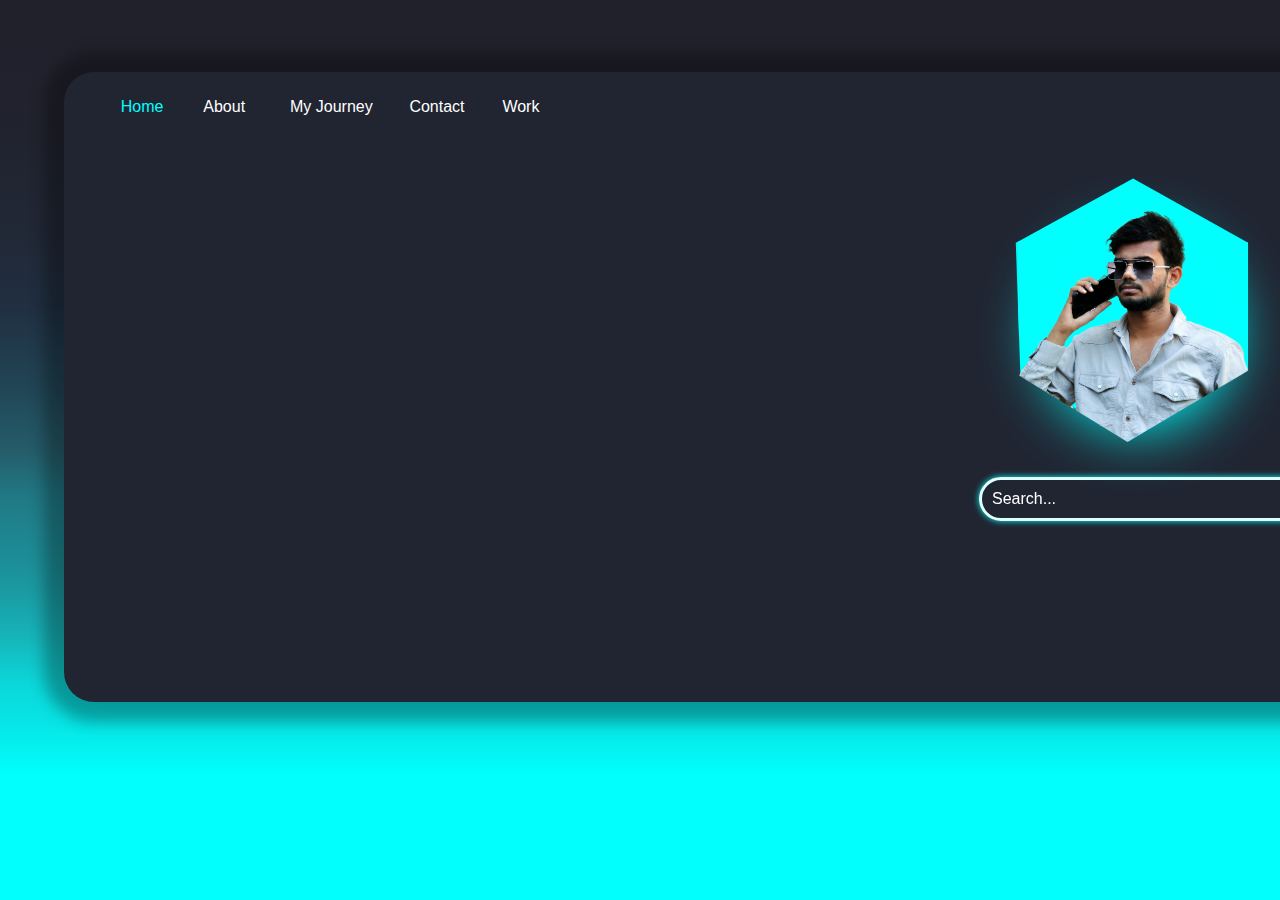
<file: index.html>
<!DOCTYPE html>
<html lang="en">
<head>
    <link rel="stylesheet" href="recv.css">
    <link rel="stylesheet" href="https://cdnjs.cloudflare.com/ajax/libs/font-awesome/6.6.0/css/all.min.css"/>
    <meta charset="UTF-8">
    <meta name="viewport" content="width=device-width, initial-scale=1.0">
    <title>Om's Portfolio</title>
    <style>
      


  </style>
</head>
<body>
 
<div class="pg">


    <nav>
        <ul class="navbar">
            <li><a href="index.html">Home</a></li>
            <li><a href="about.html">About</a></li>
            <li><a href="blog.html">My Journey</a></li>
            <li><a href="contact.html">Contact</a></li>
            <li><a href="work.html"> Work</a></li>
        </ul>
    </nav>






    <div class="search-container">
        <input type="text" id="search-bar" placeholder="Search...">
            <div id="suggestions" class="suggestions">
             <a id="s1" href="about.html">About Me</a>
             <a id="s2" href="blog.html">My Journey</a>
             <a id="s3" href="contact.html">Contact</a>
             <a id="s4" href="work.html">Work</a>
            </div>
    </div>

            <div class="intro">
                <h3>Hello, It's Me</h3>
                <h1>Om Dhamangaonkar</h1>
                <h3>And I'm a <a href="blog.html">Full-Stack Developer</a></h3>
                <p class="typing-text"> Keen intrest in designing and developing Websites.  <br>
                    Right now pursuing Computer Engineering,  Also an Intern...........
                </p>
            </div>


    <div class="hexagon"></div>

            <div class="bgeffect"></div>

            <div class="photo">
                <img src="mypic.png" alt="Photo">
            </div>

            <div class="social-icons">
                <a href="https://www.facebook.com/om.dhamangoakar"  title="facebook"> 
                    <i class="fa-brands fa-facebook" style="color: #00fffd;"></i>
                  </a>
                  <a href="https://x.com/ODhamangaonkar" title="twitter"> 
                    <i class="fa-brands fa-square-x-twitter"></i>
                  </a>
                  <a href="https://www.instagram.com/the_omkesh_/" title="instagram">  
                    <i class="fa-brands fa-instagram"></i>
                  </a>
                  <a href="https://www.linkedin.com/in/om-dhamangaonkar-25649a217/" title="linkedin">
                    <i class="fa-brands fa-linkedin"></i>
                  </a>
            </div>

            <div>
              <button class="download">  <a href="Resume(om dhamangaonkar).pdf" download class="down-btn">Download CV</a></button>
            </div>

</div>


<!--FOR MOBILE VIEW ONLY (THIS WILL NOT BE PRESENTED ON DESKTOP SCREEN)-->


<script>
  document.addEventListener("DOMContentLoaded", function() {
      setTimeout(function() {
          document.getElementById("typing-text").classList.add("typing");
      }, 1000); // 1-second delay
  });
</script>

<script src="script.js"></script>
</body>
</html>
</file>
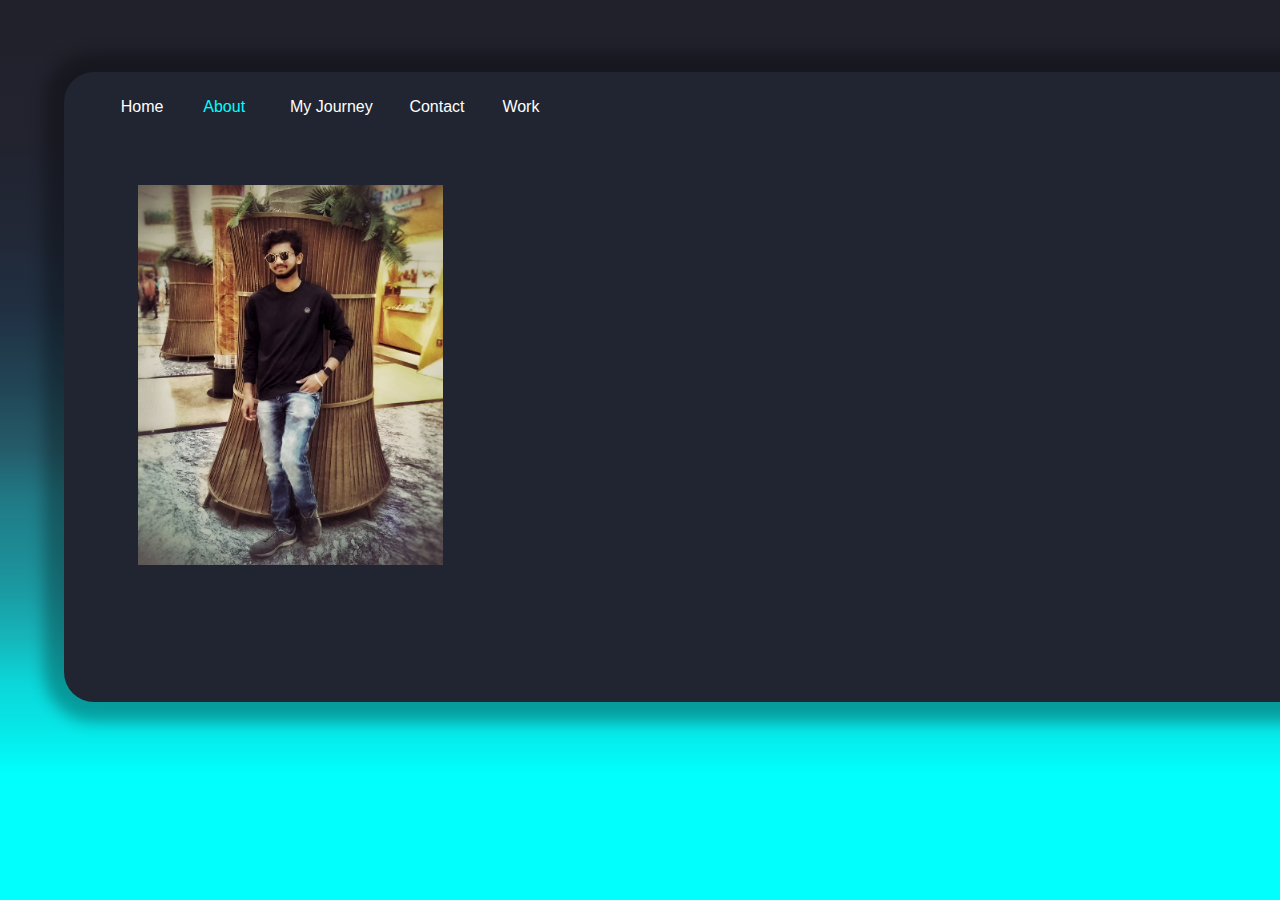
<file: about.html>
<!DOCTYPE html>
<html lang="en">
<head>
    <link rel="stylesheet" href="https://cdnjs.cloudflare.com/ajax/libs/font-awesome/6.6.0/css/all.min.css"/>
    <link rel="stylesheet" href="recv.css">
    <meta charset="UTF-8">
    <meta name="viewport" content="width=device-width, initial-scale=1.0">
    <title>About Us</title>
</head>
<body>
    <div class="pg">


        <nav>
            <ul class="navbar">
                <li><a href="index.html">Home</a></li>
                <li><a href="about.html">About</a></li>
                <li><a href="blog.html">My Journey</a></li>
                <li><a href="contact.html">Contact</a></li>
                <li><a href="work.html"> Work</a></li>
            </ul>
        </nav>


        <div class="search-container-2">
            <input type="text" id="search-bar" placeholder="Search...">
            <div id="suggestions" class="suggestions">
                <a id="s1" href="index.html">Home</a>
                <a id="s2" href="blog.html">My Journey</a>
                <a id="s3" href="contact.html">Contact</a>
                <a id="s4" href="work.html">My Work</a>
            </div>
        </div>
    

        <div class="abphoto">
            <img id="img2" src="about pg pic.jpg">
        </div>

        <div class="infoab">

        <h2 id="h1abpg">About Me</h2>

        <p id="p1abpg">
            Hello! My name is Om Dhamangaonkar, and I am currently pursuing a degree in computer engineering. Alongside my studies, I have completed full stack developer course and right now I'm working as a freelancer, which allows me to apply my knowledge and skills in both frontend and backend development. I am also gaining valuable hands-on experience as an intern, where I have the opportunity to work on real-world projects and collaborate with experienced professionals in the industry. My passion for technology drives me to constantly learn and stay updated with the latest advancements in the field. In my free time, I enjoy exploring new programming languages and frameworks, contributing to open-source projects, and participating in coding challenges. I am excited about the future and look forward to making meaningful contributions to the tech community.
        </p>

        </div>

        <div class="iconsabpg">
            <a href="https://www.facebook.com/om.dhamangoakar"  title="facebook"> 
                <i class="fa-brands fa-facebook" style="color: #00fffd;"></i>
              </a>
              <a href="https://x.com/ODhamangaonkar" title="twitter"> 
                <i class="fa-brands fa-square-x-twitter"></i>
              </a>
              <a href="https://www.instagram.com/the_omkesh_/" title="instagram">  
                <i class="fa-brands fa-instagram"></i>
              </a>
              <a href="https://www.linkedin.com/in/om-dhamangaonkar-25649a217/" title="linkedin">
                <i class="fa-brands fa-linkedin"></i>
              </a>
        </div>

        
    </div>   
    
    <script>
        document.addEventListener("DOMContentLoaded", function() {
    // Get the current page URL path
    var currentPage = window.location.pathname;

    // Get all the nav links
    var navLinks = document.querySelectorAll(".navbar li a");

    // Loop through the links
    navLinks.forEach(function(link) {
        // Create a URL object to compare paths correctly
        var linkPath = new URL(link.href).pathname;

        // If the paths match, add the active class
        if (currentPage === linkPath) {
            link.classList.add("active");
        }
    });
});



document.addEventListener('DOMContentLoaded', () => {
    const searchBar = document.getElementById('search-bar');
    const suggestions = document.getElementById('suggestions');

    searchBar.addEventListener('focus', () => {
        suggestions.style.display = 'block';
    });

    // Optional: Hide suggestions when clicking outside the search bar
    document.addEventListener('click', (event) => {
        if (!searchBar.contains(event.target) && !suggestions.contains(event.target)) {
            suggestions.style.display = 'none';
        }
    });
});



//ANIMATIONS--------------------

document.addEventListener("DOMContentLoaded", function() {
        const textElement = document.getElementById("p1abpg");
        const text = textElement.innerText;
        textElement.innerText = ''; // Clear initial text

        let index = 0;

        function type() {
            if (index < text.length) {
                textElement.innerText += text[index];
                index++;
                setTimeout(type, 10); // Adjust speed by changing the timeout duration (50ms here)
            } else {
                // Remove the blinking cursor when done
                textElement.style.borderRight = 'none';
            }
        }

        setTimeout(type, 1000); // Initial delay before starting the typing
    });

    </script>    
</body>
</html>
</file>
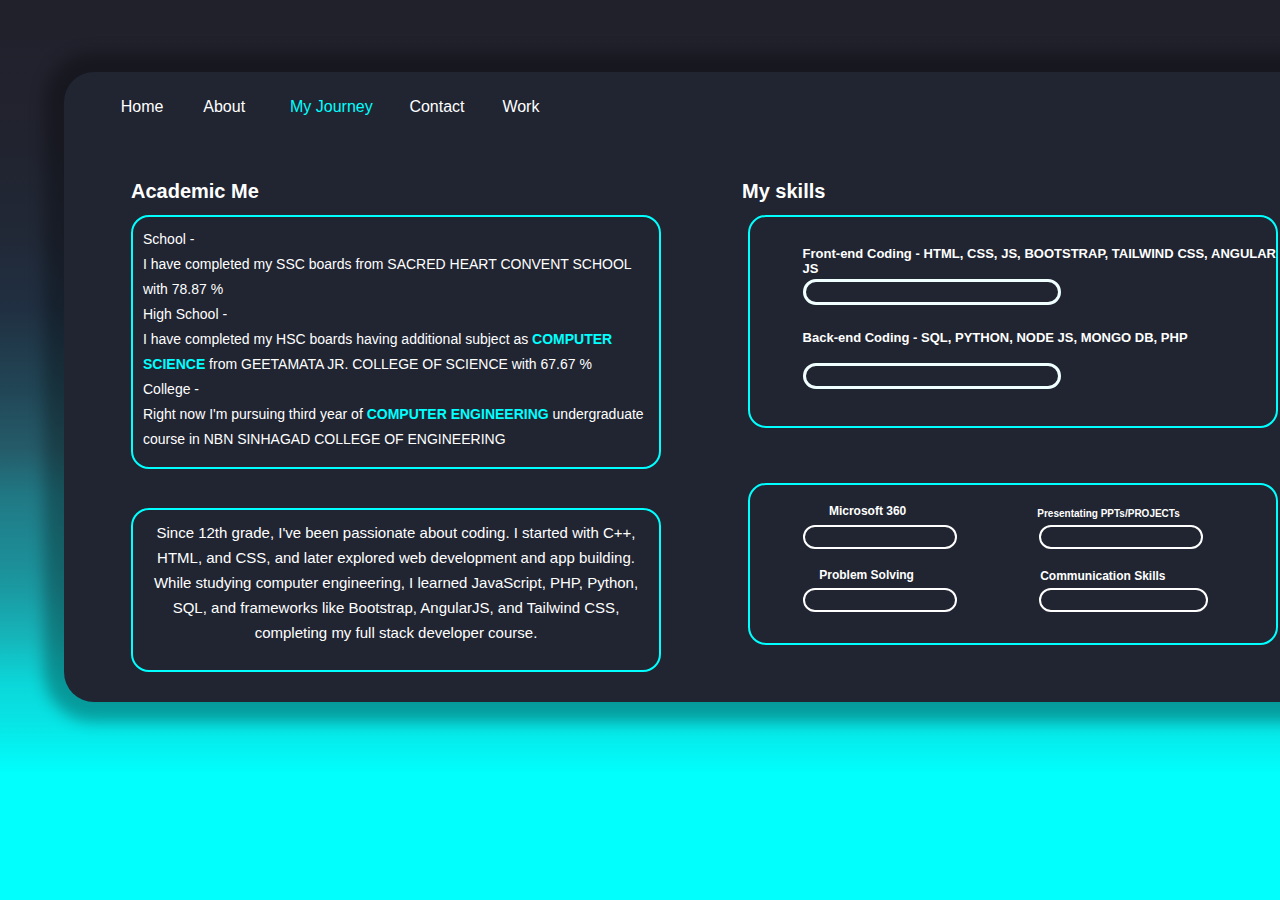
<file: blog.html>
<!DOCTYPE html>
<html lang="en">
<head>
    <link rel="stylesheet" href="recv.css">
    <meta charset="UTF-8">
    <meta name="viewport" content="width=device-width, initial-scale=1.0">
    <title>My Journey</title>
</head>
<body>
    <div class="pg">


        <nav>
            <ul class="navbar">
                <li><a href="index.html">Home</a></li>
                <li><a href="about.html">About</a></li>
                <li><a href="blog.html">My Journey</a></li>
                <li><a href="contact.html">Contact</a></li>
                <li><a href="work.html"> Work</a></li>
            </ul>
        </nav>


        <div class="search-container-2">
            <input type="text" id="search-bar" placeholder="Search...">
            <div id="suggestions" class="suggestions">
                <a id="s1" href="index.html">Home</a>
                <a id="s2" href="contact.html">Contact</a>
                <a id="s3" href="about.html">About Me</a>
                <a id="s4" href="work.html"> Work</a>
            </div>
        </div>


        <h1 class="blog-pg">My Journey</h1>

        <h4 class="academic-journey">Academic Me</h4>
        <div class="journey">
            <div class="edu">
                School - <br>
                I have completed my SSC boards from SACRED HEART CONVENT SCHOOL with 78.87 % <br>

                High School - <br> 
                I have completed my HSC boards having additional subject as <B style="color: #00ffff;"> COMPUTER SCIENCE</B> from GEETAMATA JR. COLLEGE OF SCIENCE with 67.67 % <br>

                College - <br>
                Right now I'm pursuing third year of <b style="color: #00ffff;"> COMPUTER ENGINEERING </b> undergraduate course in NBN SINHAGAD COLLEGE OF ENGINEERING 
            </div>

            <div class="wrexp">
                <P id="knowledge-work">Since 12th grade, I've been passionate about coding. I started with C++, HTML, and CSS, and later explored web development and app building. While studying computer engineering, I learned JavaScript, PHP, Python, SQL, and frameworks like Bootstrap, AngularJS, and Tailwind CSS, completing my full stack developer course.</P>
            </div>
        </div>
        

        
        <h4 class="skills-journey">My skills</h4>
        <div class="skills">
            <div class="coding">
                <h1 id="FE">Front-end Coding - HTML, CSS, JS, BOOTSTRAP, TAILWIND CSS, ANGULAR JS</h1>
                <div class="frontend">
                    <div class="codinglang"></div>
                </div>


                <h1 id="BE">Back-end Coding - SQL, PYTHON, NODE JS, MONGO DB, PHP </h1>
                <div class="backend">
                    <div class="codinglang2"></div>
                </div>
            </div>




            <div class="professional">
                
                <h1 id="M1">Microsoft 360</h1>
                <div class="microsoft">
                    <div class="micro360"></div>
                </div>

                <h1 id="P1">Problem Solving</h1>
                <div class="problem">
                    <div class="solving"></div>
                </div>
                
                <h1 id="SP1">Presentating PPTs/PROJECTs </h1>
                <div class="speaking">
                    <div class="speak"></div>
                </div>

                <h1 id="PR1">Communication Skills</h1>
                <div class="project">
                    <div class="handling"></div>
                </div>
            </div>
        </div>


        <div class="iconsabpg">
            <a href="https://www.facebook.com/om.dhamangoakar"  title="facebook"> 
                <i class="fa-brands fa-facebook" style="color: #00fffd;"></i>
              </a>
              <a href="https://x.com/ODhamangaonkar" title="twitter"> 
                <i class="fa-brands fa-square-x-twitter"></i>
              </a>
              <a href="https://www.instagram.com/the_omkesh_/" title="instagram">  
                <i class="fa-brands fa-instagram"></i>
              </a>
              <a href="https://www.linkedin.com/in/om-dhamangaonkar-25649a217/" title="linkedin">
                <i class="fa-brands fa-linkedin"></i>
              </a>
        </div>


    
    </div>   
    
    <script>
        document.addEventListener("DOMContentLoaded", function() {
    // Get the current page URL path
    var currentPage = window.location.pathname;

    // Get all the nav links
    var navLinks = document.querySelectorAll(".navbar li a");

    // Loop through the links
    navLinks.forEach(function(link) {
        // Create a URL object to compare paths correctly
        var linkPath = new URL(link.href).pathname;

        // If the paths match, add the active class
        if (currentPage === linkPath) {
            link.classList.add("active");
        }
    });
});



// for mobile view search bar 

document.addEventListener('DOMContentLoaded', () => {
    const searchBar = document.getElementById('search-bar');
    const suggestions = document.getElementById('suggestions');

    searchBar.addEventListener('focus', () => {
        suggestions.style.display = 'block';
    });

    // Optional: Hide suggestions when clicking outside the search bar
    document.addEventListener('click', (event) => {
        if (!searchBar.contains(event.target) && !suggestions.contains(event.target)) {
            suggestions.style.display = 'none';
        }
    });
});



    </script>   
</body>
</html>
</file>
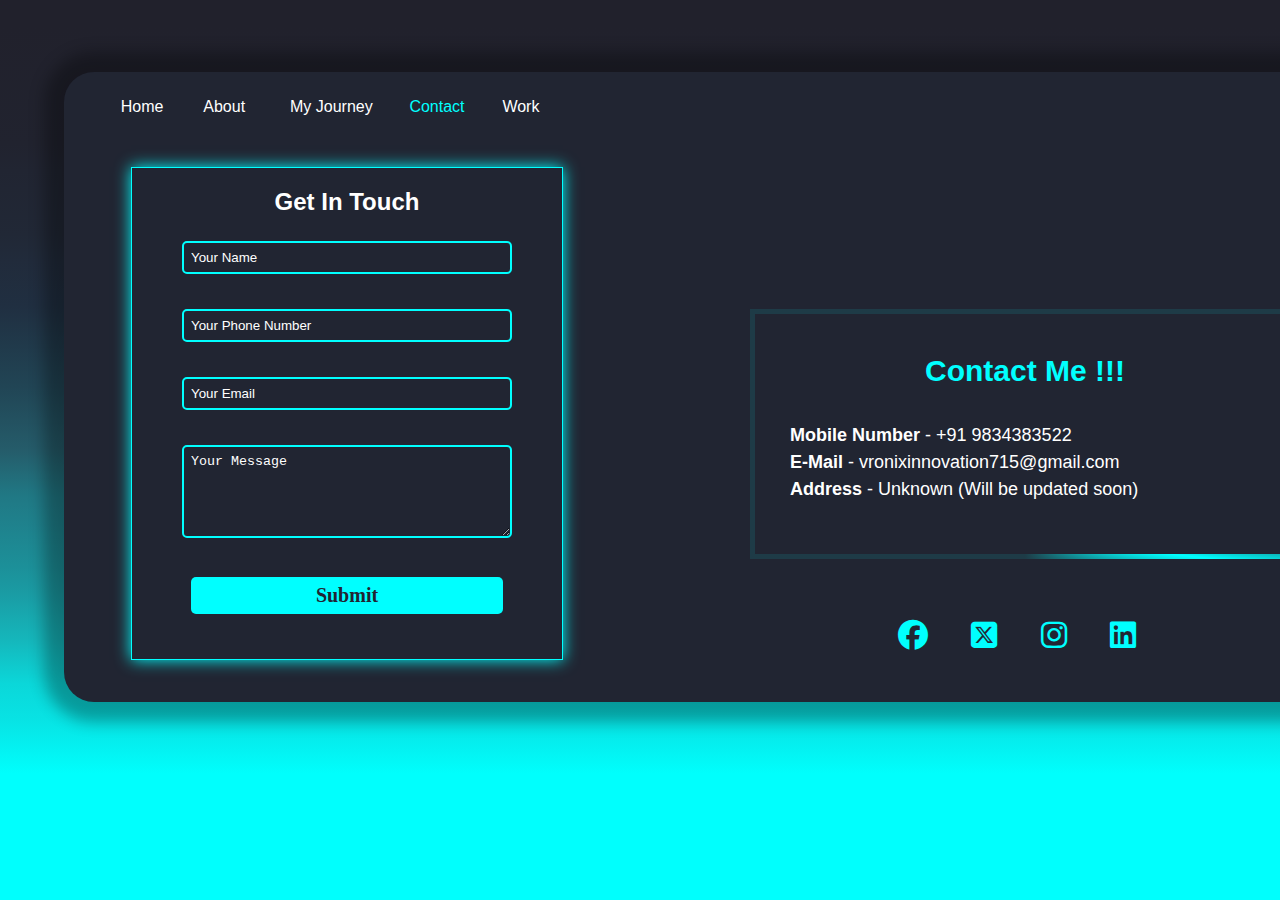
<file: contact.html>
<!DOCTYPE html>
<html lang="en">
<head>
    <link rel="stylesheet" href="https://cdnjs.cloudflare.com/ajax/libs/font-awesome/6.6.0/css/all.min.css"/>
    <link rel="stylesheet" href="recv.css">
    <meta charset="UTF-8">
    <meta name="viewport" content="width=device-width, initial-scale=1.0">
    <title>Contact Us </title>
</head>
<body>
    <div class="pg">


        <nav>
            <ul class="navbar">
                <li><a href="index.html">Home</a></li>
                <li><a href="about.html">About</a></li>
                <li><a href="blog.html">My Journey</a></li>
                <li><a href="contact.html">Contact</a></li>
                <li><a href="work.html"> Work</a></li>
            </ul>
        </nav>

        <div class="search-container-2">
            <input type="text" id="search-bar" placeholder="Search...">
            <div id="suggestions" class="suggestions">
                <a id="s1" href="index.html">Home</a>
                <a id="s2" href="blog.html">My Journey</a>
                <a id="s3" href="about.html">About Me</a>
                <a id="s4" href="work.html"> Work</a>
            </div>
        </div>

        <h1 id="cnthd">Contact Page</h1>


        <div class="wrapper">
            <div class="box">
              <h1 id="contact-info">Contact Me !!!</h1>
              <p id="p2">
                <b>Mobile Number</b> - +91 9834383522 <br>
                <b>E-Mail</b> - vronixinnovation715@gmail.com <br>
                <b>Address</b> - Unknown (Will be updated soon)
              </p>
            </div>
          </div>
          

       
       
        <div class="search-container-contactpg"></div>
     


        <div class="contact-form">
            <h2> Get In Touch </h2>
            <form action="https://theomkesh.github.io/portfolio-Om-s/submit" method="get">
                <input type="text" name="name" placeholder="Your Name" required>
                <input type="number" name="number" placeholder="Your Phone Number">
                <input type="email" name="email" placeholder="Your Email" required>
                <textarea name="message" placeholder="Your Message" rows="5" required></textarea>
                <button type="submit">Submit</button>
            </form>
        </div>

        <div class="icons-contact-pg">
            <a href="https://www.facebook.com/om.dhamangoakar"  title="facebook"> 
                <i class="fa-brands fa-facebook" style="color: #00fffd;"></i>
              </a>
              <a href="https://x.com/ODhamangaonkar" title="twitter"> 
                <i class="fa-brands fa-square-x-twitter"></i>
              </a>
              <a href="https://www.instagram.com/the_omkesh_/" title="instagram">  
                <i class="fa-brands fa-instagram"></i>
              </a>
              <a href="https://www.linkedin.com/in/om-dhamangaonkar-25649a217/" title="linkedin">
                <i class="fa-brands fa-linkedin"></i>
              </a>
        </div>




    </div>   

    <script src="script.js"></script>
    
    <script>
        //NAV-Bar Script

        document.addEventListener("DOMContentLoaded", function() {
    // Get the current page URL path
    var currentPage = window.location.pathname;

    // Get all the nav links
    var navLinks = document.querySelectorAll(".navbar li a");

    // Loop through the links
    navLinks.forEach(function(link) {
        // Create a URL object to compare paths correctly
        var linkPath = new URL(link.href).pathname;

        // If the paths match, add the active class
        if (currentPage === linkPath) {
            link.classList.add("active");
        }
    });
});





// for contact form

document.getElementById('contact-form').addEventListener('submit', function(event) {
            event.preventDefault();
            var form = event.target;
            var formData = new FormData(form);
            
            fetch('send_mail.php', {
                method: 'POST',
                body: formData
            })
            .then(response => response.text())
            .then(data => {
                document.getElementById('form-result').innerText = data;
                document.getElementById('form-result').style.display = 'block';
                form.reset();
            })
            .catch(error => console.error('Error:', error));
        });




       // search bar 

       document.addEventListener('DOMContentLoaded', () => {
    const searchBar = document.getElementById('search-bar');
    const suggestions = document.getElementById('suggestions');

    searchBar.addEventListener('focus', () => {
        suggestions.style.display = 'block';
    });

    // Optional: Hide suggestions when clicking outside the search bar
    document.addEventListener('click', (event) => {
        if (!searchBar.contains(event.target) && !suggestions.contains(event.target)) {
            suggestions.style.display = 'none';
        }
    });
});



    </script>   
</body>
</html>
</file>
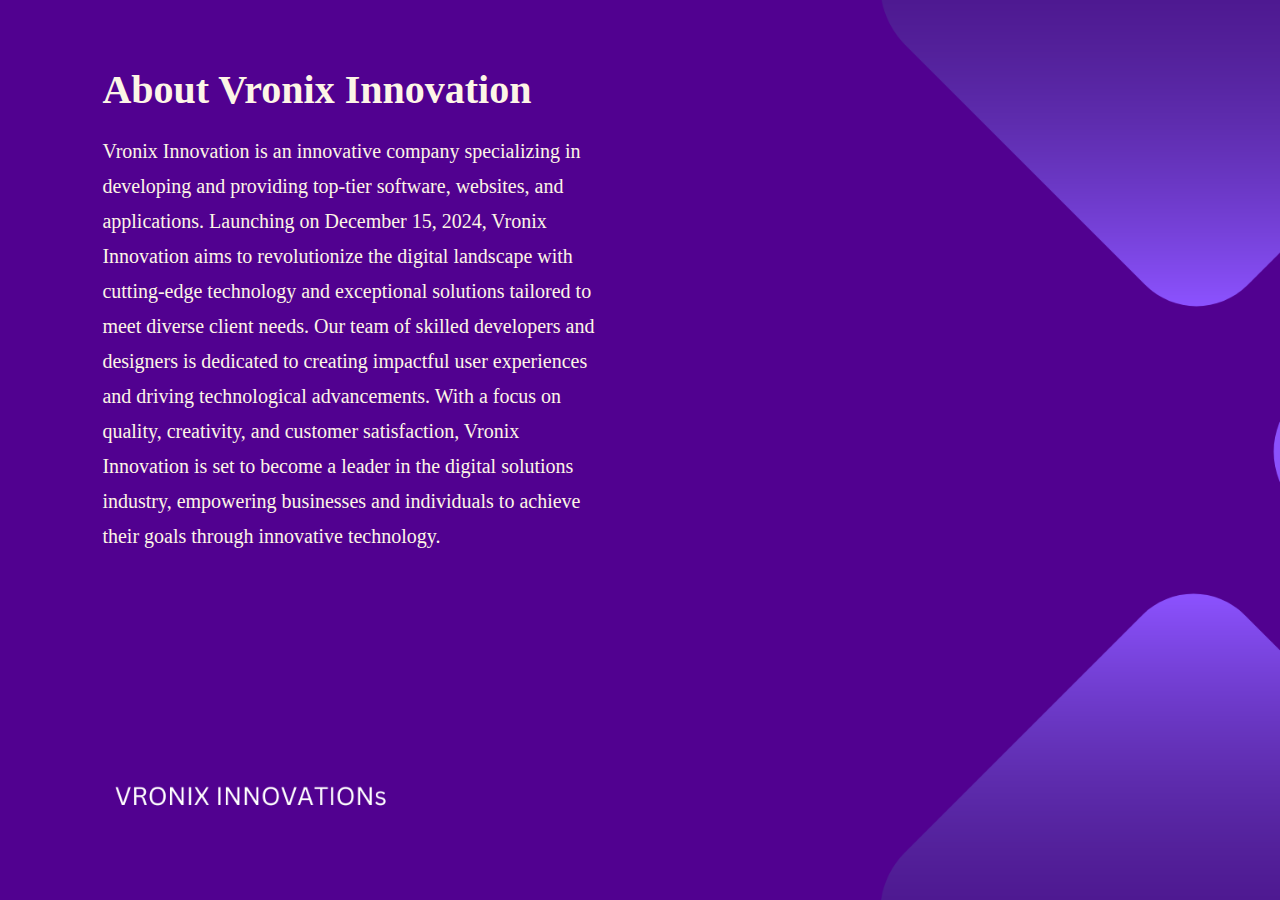
<file: v-i.html>
<!DOCTYPE html>
<html lang="en">
<head>
    <meta charset="UTF-8">
    <meta name="viewport" content="width=device-width, initial-scale=1.0">
    <title>Document</title>
    <style>
       body{
          background-image: url('VI-Wallpaper.png');
          background-repeat: no-repeat;
          background-attachment: fixed;
          background-size: cover;
          max-width: 100%;
          max-height: 100%;
        }

        .fullpgdiv{
            width: 500px;
            font-size: 20px;
            color: oldlace;
            position: absolute;
            top: 5%;
            left: 8%;
            line-height: 35px;
        }
        </style>
</head>
<body>
    <div class="fullpgdiv">
        <p>
            <h1> About Vronix Innovation </h1>

Vronix Innovation is an innovative company specializing in developing and providing top-tier software, websites, and applications. Launching on December 15, 2024, Vronix Innovation aims to revolutionize the digital landscape with cutting-edge technology and exceptional solutions tailored to meet diverse client needs. Our team of skilled developers and designers is dedicated to creating impactful user experiences and driving technological advancements. With a focus on quality, creativity, and customer satisfaction, Vronix Innovation is set to become a leader in the digital solutions industry, empowering businesses and individuals to achieve their goals through innovative technology.
        </p>

        
    </div>
</body>
</html>
</file>
<file: recv.css>
/* Ensure the body and html elements cover the full height of the viewport */
html, body {
    height: 100%;
    margin: 0;
}

/* Apply the linear gradient background to the body element */
body {
    background: linear-gradient(0deg, rgba(0,255,253,1) 14%, rgba(8,227,228,1) 20%, rgba(11,215,217,1) 24%, rgba(21,182,187,1) 29%, rgba(26,156,164,1) 34%, rgba(28,144,153,1) 37%, rgba(32,123,135,1) 44%, rgba(32,120,132,1) 45%, rgba(37,92,106,1) 50%, rgba(33,69,85,1) 57%, rgba(32,47,65,1) 66%, rgba(33,43,59,1) 71%, rgba(33,40,54,1) 74%, rgba(33,37,50,1) 81%, rgba(33,35,47,1) 84%, rgba(33,33,44,1) 97%); flex-direction: column;
    align-items: center;
    justify-content: center;
    font-family: Arial, sans-serif;
    color: white;
    text-align: center;
}

@media only screen and (max-width: 600px){
   html, body, .pg {
        height: 0;
        padding: 0;
        margin: 0;
        overflow-x: visible;
        overflow-y: visible;
        background-color: #10101a;
    }
}



    .search-container {
        position: relative;
        width: 300px;
    }

    @media only screen and (max-width: 600px){
        #search-container{
            position: relative;
            width: 100px;
        }
    }
    
    #search-bar {
        width: 100%;
        padding: 10px;
        font-size: 16px;
        border: 1px solid #ccc;
        border-radius: 30px;
        position: absolute;
        top: 405px;
        left: 305%;
        border: 3px solid #e0ffff;
        box-shadow: 0 0 6.5px 0 #00ffff;
        background: inherit;
        backdrop-filter: blur(1px);
        color: white;
    }

    @media only screen and (max-width: 600px){
        #search-bar {
            width: 70%;
            padding: 10px;
            font-size: 16px;
            border: 1px solid #ccc;
            border-radius: 30px;
            position: absolute;
            top: 35px;
            left: 10%;
            border: 3px solid #e0ffff;
            box-shadow: 0 0 6.5px 0 #00ffff;
            background: inherit;
            backdrop-filter: blur(1px);
            color: white;
        }
    
    }

    
    
    .suggestions {
        display: none;
        position: relative;
        top: 490px;
        left: 260%;
        right: 0;
        border-top: none;
        /* border-radius: 20px; */
        /* background-color: white; */
        /* z-index: 10; */
        margin-top: -10px;
        border: 2px solid transparent;
        /* height: 100px; */
        width: 200px;
    }
    
    .suggestions a {
        display: inline;
        text-decoration: none;
        color: black;
        border-bottom: 1px solid #ccc;
    }
    
    .suggestions a:hover {
        background-color: #00ffffcc;
    padding: 2px;
    
    }
    
    .suggestions a:last-child {
        border-bottom: none;
    }


    @media only screen and (max-width: 600px){
           
         
        .suggestions {
            display: none;
            position: relative;
            top: 100px;
            left: 15%;
            right: 0;
            border-top: none;
            border-radius: 20px;
            background-color: #0000006b;
            z-index: 10;
            margin-top: -10px;
            border: 2px solid transparent;
            height: 80px;
            width: 200px;
        }
        
        .suggestions a {
            display: inline;
            text-decoration: none;
            color: black;
            border-bottom: 1px solid #ccc;
        }
        
        .suggestions a:hover {
        background-color: transparent;
        padding: 0px;
        
        }
        
        .suggestions a:last-child {
            border-bottom: none;
        }
    }





    

    #s1{
        position: relative;
        left: 159px;
        top: -10px;
        width: 150px;
        border-radius: 12px;
        text-align: center;
        border: 2px solid transparent;
        /* box-shadow: 0 0 15px 0 #00ffff; */
        /* background: inherit; */
        backdrop-filter: blur(1px);
        color: #f6ffff;
        font-weight: bolder;
        font-size: 18px;
        height: 0px;
        font-family: sans-serif;
}


    

#s2{
    position: relative;
    left: 230px;
    top: -10px;
    width: 150px;
    border-radius: 12px;
    text-align: center;
    border: 2px solid transparent;
    /* box-shadow: 0 0 15px 0 #00ffff; */
    /* background: inherit; */
    backdrop-filter: blur(1px);
    color: #f6ffff;
        font-weight: bolder;
        font-size: 18px;
        height: 0px;
        font-family: sans-serif;
}             
    
    


#s3{
    position: relative;
    left: 125px;
    top: 21px;
    width: 150px;
    border-radius: 12px;
    text-align: center;
    border: 2px solid transparent;
    /* box-shadow: 0 0 15px 0 #00ffff; */
    /* background: inherit; */
    /* backdrop-filter: blur(1px); */
    color: #f6ffff;
    font-weight: bolder;
    font-size: 18px;
    height: 0px;
    font-family: sans-serif;
}

#s4{
    position: relative;
    left: 213px;
    top: 20px;
    width: 175px;
    border-radius: 12px;
    text-align: center;
    border: 2px solid transparent;
    /* box-shadow: 0 0 15px 0 #00ffff; */
    /* background: inherit; */
    backdrop-filter: blur(1px);
    color: #f6ffff;
    font-weight: bolder;
    font-size: 18px;
    height: 0px;
    font-family: sans-serif;
}               
 

#s5{
    position: relative;
    left: 195px;
    top: 0px;
    width: 175px;
    border-radius: 12px;
    text-align: center;
    border: 2px solid transparent;
    /* box-shadow: 0 0 15px 0 #00ffff; */
    /* background: inherit; */
    backdrop-filter: blur(1px);
    color: #f6ffff;
    font-weight: bolder;
    font-size: 18px;
    height: 0px;
    font-family: sans-serif;
}                

  

@media only screen and (max-width: 600px){


    #s1 {
        position: relative;
        left: 25px;
        top: 5px;
        width: 150px;
        border-radius: 12px;
        text-align: center;
        border: 2px solid transparent;
        /* box-shadow: 0 0 15px 0 #00ffff; */
        /* background: inherit; */
        backdrop-filter: blur(1px);
        color: #00ffff;
        font-weight: bolder;
        font-size: 10px;
        height: 0px;
        font-family: sans-serif;
    }

    #s2 {
        position: relative;
        left: 50px;
        top: 5px;
        width: 150px;
        border-radius: 12px;
        text-align: center;
        border: 2px solid transparent;
        /* box-shadow: 0 0 15px 0 #00ffff; */
        /* background: inherit; */
        backdrop-filter: blur(1px);
        color: #00ffff;
        font-weight: bolder;
        font-size: 10px;
        height: 0px;
        font-family: sans-serif;
    }

    #s3 {
        position: relative;
        left: -80px;
        top: 40px;
        width: 150px;
        border-radius: 12px;
        text-align: center;
        border: 2px solid transparent;
        /* box-shadow: 0 0 15px 0 #00ffff; */
        /* background: inherit; */
        /* backdrop-filter: blur(1px); */
        color: #00ffff;
        font-weight: bolder;
        font-size: 10px;
        height: 0px;
        font-family: sans-serif;
    }


    #s4 {
        position: relative;
        left: -45px;
        top: 40px;
        width: 175px;
        border-radius: 12px;
        text-align: center;
        border: 2px solid transparent;
        /* box-shadow: 0 0 15px 0 #00ffff; */
        /* background: inherit; */
        backdrop-filter: blur(1px);
        color: #00ffff;
        font-weight: bolder;
        font-size: 10px;
        height: 0px;
        font-family: sans-serif;
    }          


    #s5 {
        position: relative;
        left: 75px;
        top: 20px;
        width: 175px;
        border-radius: 12px;
        text-align: center;
        border: 2px solid transparent;
        /* box-shadow: 0 0 15px 0 #00ffff; */
        /* background: inherit; */
        backdrop-filter: blur(1px);
        color: #00ffff;
        font-weight: bolder;
        font-size: 10px;
        height: 0px;
        font-family: sans-serif;
    }
    
}
    
    
.search-container-2{
    display: none;
}

@media only screen and (max-width: 600px){
    .search-container-2{
        display:block;
    }
}



    ::placeholder {
        color:#ffffff;
        opacity: 1; /* Firefox */
      }
      
      ::-ms-input-placeholder { /* Edge 12 -18 */
        color: #ffffff;
      }


     
      .pg {
        background-color: rgba(33, 37, 50, 1);
        min-height: 630px;
        width: 1340px;
        border-radius: 30px;
        box-shadow: 0px 0px 15px 20px rgba(0, 0, 0, 0.3);
        position: relative;
        top: 8%;
        left: 5%;
        overflow: hidden; /* Add this line */
    }
    
    @media only screen and (max-width: 600px) {
        .pg {
            min-height: 620px;
            width: 300px;
            border-radius: 30px;
            background-color: rgba(33, 37, 50, 0);
            position: relative;
            top: 5%;
            left: 7%;
            box-shadow: none;
            overflow: auto; /* Add this line */
        }
    }



   
.photo{
    height: 360px;
    width: 370px;
    position: absolute;
    top: 2%;
    left: 49%;
}

img{
    height: 298px;
    width: 298px;
    position: absolute;
    left: 70.5%;
    top: 29%;
}

.bgeffect{
    height: 100px;
    width: 100px;
    background-color: aqua;
    position: absolute;
    top: 34%;
    left: 76.3%;
    box-shadow: -3px 0px 60px 45px cyan;
    transform: rotate(128deg);
    border-radius: 50%;
}

@media only screen and (max-width: 600px){
    .photo{
        height: 125px;
        width: 139px;
        position: absolute;
        top: 13%;
        left: 24.5%;
    }
    
    img {
        height: 230px;
        width: 235px;
        position: absolute;
        left: -32.5%;
        top: 30%;
    }
    
    .bgeffect {
        height: 100px;
        width: 100px;
        background-color: aqua;
        position: absolute;
        top: 28%;
        left: 33.3%;
        box-shadow: -3px 0px 60px 45px cyan;
        transform: rotate(128deg);
        border-radius: 50%;
    }
}


.hexagon {
    width: 230px;
    height: 280px;
    background-color: rgba(0, 255, 253, 1);
    clip-path: polygon(50% 2%, 100% 25%, 100% 70%, 48% 96%, 1% 72%, -1% 25%);
    /* transform: rotate(0deg); */
    /* display: inline-block; */
    position: absolute;
    top: 16%;
    left: 71.2%;
    box-shadow: 0px 55px 54px 47px rgba(0, 255, 253, 1);
}


@media only screen and (max-width: 600px){
    .hexagon {
        width: 180px;
        height: 210px;
        background-color: rgba(0, 255, 253, 1);
        clip-path: polygon(50% 2%, 100% 25%, 100% 70%, 48% 96%, 1% 72%, -1% 25%);
        position: absolute;
        top: 18%;
        left: 19.2%;
        box-shadow: 0px 55px 54px 47px rgba(0, 255, 253, 1);
    }
}



.intro{
    text-align: left;
    position: absolute;
    top: 22%;
    left: 7%;
    font-size: 25px;
    line-height: 30px;
}

@media only screen and (max-width: 600px){
    
        .intro {
            text-align: left;
            position: absolute;
            top: 52%;
            left: 7%;
            font-size: 11px;
            line-height: 15px;
            width: 260px;
        }
    
}


p{
    font-size: 15px;
    position: absolute;
    top: 92%;
    line-height: 25px;
}

@media only screen and (max-width: 600px){

    p {
        font-size: 13px;
        position: absolute;
        top: 100%;
        line-height: 20px;
    }
}

a{
    color: #00ffff;
    text-decoration: none;
}


.social-icons{
    padding: 0px;
    background-color: transparent;
    text-align: center;
    position: absolute;
    top: 73%;
    left: 7%;
}


@media only screen and (max-width: 600px){
    .social-icons{
        display: none;
    }
}

.social-icons a{
	color:#00ffff;
  line-height:30px;
  font-size:30px;
  margin: 0 5px;
  text-decoration:none;
  padding-left: 25px;
  transform: translateY(20px);
    animation: fadeInUp 1s forwards;
  
}

.social-icons a i{
	line-height:30px;
  font-size:30px;
  -webkit-transition: all 200ms ease-in;
  -webkit-transform: scale(1); 
  -ms-transition: all 200ms ease-in;
  -ms-transform: scale(1); 
  -moz-transition: all 200ms ease-in;
  -moz-transform: scale(1);
  transition: all 200ms ease-in;
  transform: scale(1);
}

.social-icons a:hover i{
  box-shadow: 0px 0px 150px #000000;
  z-index: 2;
  -webkit-transition: all 200ms ease-in;
  -webkit-transform: scale(1.5);
  -ms-transition: all 200ms ease-in;
  -ms-transform: scale(1.5);   
  -moz-transition: all 200ms ease-in;
  -moz-transform: scale(1.5);
  transition: all 200ms ease-in;
  transform: scale(1.5);
}



.download {
    height: 40px;
    width: 200px;
    color: black;
    background: aqua;
    border-radius: 30px;
    position: relative;
    left: -30%;
    BOTTOM: -530px;
}

@media only screen and (max-width: 600px){
    .download {
        height: 40px;
        width: 200px;
        color: black;
        background: aqua;
        border-radius: 30px;
        position: absolute;
        top: 90%;
        left: 15%;
    }
}

.down-btn{
    color: rgba(33, 37, 50, 1);
    font-size: 15px;
    font-style: italic;
    font-weight: bolder;

}





/*Nav-Bar Of all pages*/

nav {
    background-color: rgba(33, 37, 50, 1);
}

.navbar {
    list-style-type: none;
    margin: 0;
    padding: 0;
    overflow: hidden;
    background-color: rgba(33, 37, 50, 1);
    position: absolute;
    top: 3%;
    left: 2%;
}

@media only screen and (max-width: 600px){
    .navbar {
        display: none;
    }
}

.navbar li {
    float: left;
}

.navbar li a {
    display: block;
    color: white;
    text-align: center;
    padding: 7px 20px;
    text-decoration: none;
    position: relative;
    left: 12%;
    border-radius: 40px;
}

.navbar li a:hover {
    background-color: #00ffff;
    color: rgba(33, 37, 50, 1);

}

.navbar li a.active {
   color: #00ffff;

}

.navbar li a.active:hover{
    background-color: #00ffff;
    color: rgba(33, 37, 50, 1);
}




/*About pages*/

#img2{
    height: 380px;
    width: 305px;
    position: absolute;
    left: 5.5%;
    top: 18%;
}


@media only screen and (max-width: 600px){

#img2 {
    height: 180px;
    width: 150px;
    position: absolute;
    left: 22.5%;
    top: 20%;
}

}

#h1abpg{
    color: #00ffff;
    position: absolute;
    top: 12%;
    left: 35%;
    font-size: 50px;
    font-family: ui-monospace;
}


#p1abpg{
    font-size: 17px;
    position: absolute;
    top: 30%;
    line-height: 25px;
    left: 35%;
    text-align: left;
    width: 800px;
}



@media only screen and (max-width: 600px){
    #h1abpg {
        color: #00ffff;
        position: absolute;
        top: 55%;
        left: 26%;
        font-size: 30px;
        font-family: ui-monospace;
    }

    #p1abpg {
        font-size: 15px;
        position: absolute;
        top: 65%;
        line-height: 25px;
        left: 5%;
        text-align: center;
        width: 270px;
        height: 670px;
    }
}





.iconsabpg{
    padding: 0px;
    background-color: transparent;
    text-align: center;
    position: absolute;
    top: 75%;
    left: 33%;
}

@media only screen and (max-width: 600px){
    .iconsabpg {
        padding-bottom: 30px;
        background-color: transparent;
        text-align: center;
        position: absolute;
        top: 140%;
        left: -3%;
    }
}


.iconsabpg a{
	color:#00ffff;
  line-height:30px;
  font-size:30px;
  margin: 0 5px;
  text-decoration:none;
  padding-left: 25px;
  
}

.iconsabpg a i{
	line-height:30px;
  font-size:30px;
  -webkit-transition: all 200ms ease-in;
  -webkit-transform: scale(1); 
  -ms-transition: all 200ms ease-in;
  -ms-transform: scale(1); 
  -moz-transition: all 200ms ease-in;
  -moz-transform: scale(1);
  transition: all 200ms ease-in;
  transform: scale(1);
}

.iconsabpg a:hover i{
    box-shadow: 0px 0px 150px #000000;
    z-index: 2;
    -webkit-transition: all 200ms ease-in;
    -webkit-transform: scale(1.5);
    -ms-transition: all 200ms ease-in;
    -ms-transform: scale(1.5);   
    -moz-transition: all 200ms ease-in;
    -moz-transform: scale(1.5);
    transition: all 200ms ease-in;
    transform: scale(1.5);
  }




  /*Contact - Form*/

  .contact-form {
    background: transparent;
    padding: 20px;
    /* box-shadow: 0 0 10px rgba(0, 0, 0, 0.1); */
    border: 1px solid #00ffff;
    box-shadow: 0px 0px 15px #00ffff;
    width: 390px;
    position: absolute;
    top: 15%;
    left: 5%;
}


#cnthd{
    font-size: 45px;
    color: #00ffff;
    position: absolute;
    left: 75%;
    top: 5%;
}


@media only screen and (max-width: 600px){
#cnthd {
    font-size: 30px;
    color: #00ffff;
    position: absolute;
    left: 30%;
    top: 20%;
}
}


.contact-form h2 {
    margin: 0 0 15px;
    padding: 0;
    font-size: 24px;
}
.contact-form input, .contact-form textarea, .contact-form button {
    width: 80%;
    padding: 7px;
    margin: 10px 0 25px;
    border: 1px solid #ccc;
    border-radius: 5px;
    /* height: 22px; */
    /* position: relative; */
    /* left: 0%; */
    background: transparent;
    border: 2px solid #00ffff;
    text-align: left;
    border: 2px solid #00ffff;
    background: rgba(33, 37, 50, 1);
    color: #00ffff;
}
.contact-form button {
    background-color: #00ffff;
    color: rgba(33, 37, 50, 1);
    border: none;
    cursor: pointer;
    text-align: center;
    font-weight: bolder;
    font-family: math;
    font-size: 20px;
}
.contact-form button:hover {
    border: 2px solid #00ffff;
    background: rgba(33, 37, 50, 1);
    color: #00ffff;
}






@media only screen and (max-width: 600px){

    .contact-form {
        background: transparent;
        padding: 20px;
        /* box-shadow: 0 0 10px rgba(0, 0, 0, 0.1); */
        border: 1px solid #00ffff;
        box-shadow: 0px 0px 15px #00ffff;
        width: 225px;
        position: absolute;
        top: 33%;
        left: 6%;
    }

    .contact-form h2 {
        margin: 0 0 15px;
        padding: 0;
        font-size: 24px;
    }

    .contact-form h2 {
        margin: 0 0 15px;
        padding: 0;
        font-size: 24px;
    }
    .contact-form input, .contact-form textarea, .contact-form button {
        width: 80%;
        padding: 7px;
        margin: 10px 0 25px;
        border: 1px solid #ccc;
        border-radius: 5px;
        /* height: 22px; */
        /* position: relative; */
        /* left: 0%; */
        background: transparent;
        border: 2px solid #00ffff;
        text-align: left;
        border: 2px solid #00ffff;
        background: rgba(33, 37, 50, 1);
        color: #00ffff;
    }
    .contact-form button {
        background-color: #00ffff;
        color: rgba(33, 37, 50, 1);
        border: none;
        cursor: pointer;
        text-align: center;
        font-weight: bolder;
        font-family: math;
        font-size: 20px;
    }
    .contact-form button:hover {
        border: 2px solid #00ffff;
        background: rgba(33, 37, 50, 1);
        color: #00ffff;
    }
}




h2.contact-info {
    font-size: 21px;
    text-align: left;
    position: relative;
    top: 10%;
    left: 9%;
    line-height: 45px;
}

.my-contact-info{
    height: 330px;
    width: 505px;
    position: absolute;
    left: 55%;
    top: 16%;
    border: 1px solid #00ffff;
    box-shadow: 0px 0px 15px #00ffff;
}

#p2{
    font-size: 20px;
    position: absolute;
    top: 25%;
    line-height: 40px;
    text-align: justify;
    left: 35px;
}

@media only screen and (max-width: 600px){
    #p2 {
        font-size: 13px;
        line-height: 35px;
        text-align: justify;
        position: absolute;
        top: 31%;
        padding-right: 35px;
    }
    
    .my-contact-info {
        height: 310px;
        width: 255px;
        position: absolute;
        left: 7%;
        top: 110%;
        border: 1px solid #00ffff;
        box-shadow: 0px 0px 15px #00ffff;
        padding-bottom: 0px;
    }
}


.icons-contact-pg{
    padding: 0px;
    background-color: transparent;
    text-align: center;
    position: absolute;
    top: 87%;
    left: 60%;
}

.icons-contact-pg a{
	color:#00ffff;
  line-height:30px;
  font-size:30px;
  margin: 0 5px;
  text-decoration:none;
  padding-left: 25px;
  
}

.icons-contact-pg a i{
	line-height:30px;
  font-size:30px;
  -webkit-transition: all 200ms ease-in;
  -webkit-transform: scale(1); 
  -ms-transition: all 200ms ease-in;
  -ms-transform: scale(1); 
  -moz-transition: all 200ms ease-in;
  -moz-transform: scale(1);
  transition: all 200ms ease-in;
  transform: scale(1);
}

.icons-contact-pg a:hover i{
    box-shadow: 0px 0px 150px #000000;
    z-index: 2;
    -webkit-transition: all 200ms ease-in;
    -webkit-transform: scale(1.5);
    -ms-transition: all 200ms ease-in;
    -ms-transform: scale(1.5);   
    -moz-transition: all 200ms ease-in;
    -moz-transform: scale(1.5);
    transition: all 200ms ease-in;
    transform: scale(1.5);
  }

  h1.contact-info {
    color: #00ffff;
  }


  @media only screen and (max-width: 600px){
    .icons-contact-pg {
        padding: 0px;
        background-color: transparent;
        text-align: center;
        position: absolute;
        top: 193%;
        left: 0%;
        padding-bottom: 30px;
    }

    h1.contact-info {
        color: #00ffff;
      }
  }



  /*BLOG _ PAGE / MY _ JOURNEY PG*/

  .journey {
    height: 415px;
    width: 530px;
    position: absolute;
    top: 25%;
    left: 5%;
}

.skills {
    height: 415px;
    width: 530px;
    position: absolute;
    top: 25%;
    left: 55%;
}

h4.academic-journey {
    position: absolute;
    top: 13%;
    left: 5%;
    font-size: 20px;
}

@media only screen and (max-width: 600px) {
    h4.academic-journey {
        position: absolute;
        top: 41%;
        left: 12%;
        font-size: 20px;
    }
}

h4.skills-journey {
    position: absolute;
    top: 13%;
    left: 50.6%;
    font-size: 20px;
}

h1.blog-pg {
    position: absolute;
    left: 78%;
    top: 3%;
    font-size: 40px;
    color: #00ffff;
}


.edu{
    text-align: left;
    height: 230px;
    border: 2px solid #00ffff;
    line-height: 25px;
    font-size: 14px;
    padding: 10px;
    position: relative;
    top: -15px;
}

@media only screen and (max-width: 600px){
    .edu {
        text-align: center;
        height: 395px;
        border: 2px solid #00ffff;
        line-height: 25px;
        font-size: 14px;
        padding: 10px;
        position: relative;
        top: 165px;
        width: 215px;
        left: 19px;
    }

}



p#knowledge-work {
    font-size: 15px;
    position: absolute;
    top: 67%;
    line-height: 25px;
    border: 2px solid #00ffff;
    padding: 10px;
    height: 140px;
}


@media only screen and (max-width: 600px){
    .journey {
        height: 425px;
        width: 271px;
        position: relative;
        top: 25%;
        left: 3%;
    }
    
    .skills {
        height: 325px;
        width: 100px;
        position: relative;
        top: 52%;
        left: 23%;
    }
    
    h4.academic-journey {
        position: absolute;
        top: 41%;
        left: 12%;
        font-size: 20px;
    }
    
    h4.skills-journey {
        position: absolute;
        top: 189%;
        left: 10.6%;
        font-size: 20px;
    }
    
    h1.blog-pg {
        position: absolute;
        left: 10%;
        top: 19%;
        font-size: 45px;
        color: #00ffff;
    }
    
  
    p#knowledge-work {
        font-size: 15px;
        position: absolute;
        top: 150%;
        line-height: 25px;
        border: 2px solid #00ffff;
        padding: 10px;
        height: 285px;
        left: 3%;
        width: 230px;
        padding-bottom: 0px;
    }
    
}



.skills {
    display: flex;
    flex-direction: column;
}

.coding, .professional {
    display: flex;
    justify-content: space-between;
    margin-bottom: 20px;
}








.frontend, .backend, .microsoft, .problem, .speaking, .project {
    width: 48%; /* Adjust as needed */
    position: relative;
}

.codinglang, .codinglang2, .micro360, .solving, .speak, .handling {
    height: 20px; /* Adjust as needed */
    background-color: #3498db; /* Color of the filled part */
    width: 50%; /* Adjust to represent progress */
    border-radius: 10px;
}

.codinglang, .codinglang2 {
    background-color: #2ecc71; /* Different color for different bars */
}

.micro360, .solving, .speak, .handling {
    background-color: #e74c3c; /* Different color for different bars */
}


.frontend {
    position: absolute;
    top: 30%;
    left: 10%;
    border: 3px solid azure;
    border-radius: 30px;
}

.backend {
    position: absolute;
    top: 70%;
    left: 10%;
    border: 3px solid azure;
    border-radius: 30px;
}

.codinglang {
    background-color: #2ecc71;
    width: 95%;
}

.codinglang2 {
    background-color: #2ecc71;
    width: 75%;
}

.microsoft {
    position: absolute;
    top: 25%;
    left: 10%;
    border: 2px solid white;
    border-radius: 30px;
    width: 150px;
}


@media only screen and (max-width: 600px){
    .microsoft {
        position: absolute;
        top: 15%;
        left: 10%;
        border: 2px solid white;
        border-radius: 30px;
        width: 150px;
    }
}

.micro360 {
    width: 80%;
}

.problem {
    position: absolute;
    top: 25%;
    left: 55%;
    border: 2px solid white;
    width: 160px;
    border-radius: 30px;
}

@media only screen and (max-width: 600px){

.problem {
    position: absolute;
    top: 35%;
    left: 10%;
    border: 2px solid white;
    width: 160px;
    border-radius: 30px;
}
}




.solving {
    width: 82%;
}

.speaking {
    position: absolute;
    top: 65%;
    left: 10%;
    border: 2px solid white;
    border-radius: 30px;
    width: 150px;
}


@media only screen and (max-width: 600px){

    .speaking {
        position: absolute;
        top: 85%;
        left: 10%;
        border: 2px solid white;
        border-radius: 30px;
        width: 150px;
    }
}

.speak {
    width: 90%;
}

.project {
    position: absolute;
    top: 65%;
    left: 55%;
    border: 2px solid white;
    border-radius: 30px;
    width: 165px;
}

@media only screen and (max-width: 600px){
    .project {
        position: absolute;
        top: 60%;
        left: 10%;
        border: 2px solid white;
        border-radius: 30px;
        width: 165px;
    }
}



.coding {
    border: 2px solid #00ffff;
    height: 225px;
    position: relative;
    top: -15px;
    left: -10%;
}

@media only screen and (max-width: 600px){
    .coding {
        border: 2px solid #00ffff;
        height: 290px;
        position: relative;
        top: 152%;
        left: -49%;
        width: 265px;
    }
}
    


.professional {
    border: 2px solid #00ffff;
    height: 170px;
    position: relative;
    top: 5%;
    left: -10%;
}

@media only screen and (max-width: 600px){
    .professional {
        border: 2px solid #00ffff;
        height: 400px;
        position: absolute;
        top: 260%;
        left: -45%;
        width: 260px;
    }
}


h1#BE {
    FONT-SIZE: 13px;
    text-align: justify;
    position: absolute;
    top: 50%;
    left: 10%;
}



h1#FE {
    FONT-SIZE: 13px;
    text-align: justify;
    position: absolute;
    top: 10%;
    left: 10%;
}

h1#PR1 {
    font-size: 12px;
    position: relative;
    top: 48%;
    right: 21%;
}

@media only screen and (max-width: 600px){
h1#PR1 {
    font-size: 12px;
    position: relative;
    top: 73%;
    right: 56%;
}
}


h1#SP1 {
    font-size: 10px;
    position: relative;
    top: 10%;
    right: -11%;
}

@media only screen and (max-width: 600px){
h1#SP1 {
    font-size: 10px;
    position: relative;
    top: 25%;
    right: 25%;
}
}


h1#P1 {
    font-size: 12px;
    position: relative;
    top: 47%;
    left: -7%;
}


@media only screen and (max-width: 600px){
h1#P1 {
    font-size: 12px;
    position: relative;
    top: 47%;
    left: -7%;
}
}


h1#M1 {
    font-size: 12px;
    position: relative;
    top: 7%;
    left: 15%;
}

@media only screen and (max-width: 600px){
h1#M1 {
    font-size: 12px;
    position: relative;
    top: 5%;
    left: 15%;
}
}



/*WORK - PAGE*/

.card{
    height: 300px;
    /* background-color: #00ffff; */
    width: 250px;
    position: absolute;
    top: 25%;
    left: 10%;
    /* border: 2px solid black; */
    /* border-radius: 30px; */
    font-size: 200px;
    text-align: center;
    text-shadow: 20px 20px 10px black;
    color: #f741f7;
}


@media only screen and (max-width: 600px){
    .card {
        height: 300px;
        /* background-color: #00ffff; */
        width: 250px;
        position: absolute;
        top: 35%;
        left: 5%;
        /* border: 2px solid black; */
        /* border-radius: 30px; */
        font-size: 200px;
        text-align: center;
        text-shadow: 20px 20px 10px black;
        color: #f741f7;
    }
}


.namelink {
    position: absolute;
    left: 36%;
    top: 35%;
    line-height: 25px;
    font-size: 23px;

}

#V-I {
    color: #f741f7;
    text-shadow: 10px 8px 4px black;
}

.VI-btn {
    height: 40px;
    width: 180px;
    font-size: 13px;
    color: rgba(33, 37, 50, 1);
    background-color: #00ffff;
    border-radius: 30px;
    border: 2px solid;
}


@media only screen and (max-width: 600px){
.namelink {
    position: absolute;
    left: 0%;
    top: 70%;
    line-height: 39px;
    font-size: 23px;
}


}



/*Resume - page*/

img#resumepic {
    height: 550px;
    width: 455px;
    position: absolute;
    top: 6%;
    left: 60%;
}

.download-res {
    height: 40px;
    width: 200px;
    color: black;
    background: aqua;
    border-radius: 30px;
    position: absolute;
    top: 20%;
    left: 5%;
}















/*ANIMATIONS OF DIFFERNET PAGES */

/*HOME PAGE ANIMATION*/


/* Intro text animations */
.intro h3,
.intro h1 {
    opacity: 0;
}

/* h3 slides in from above */
.intro h3 {
    transform: translateY(-100%);
    animation: slideDown 1.5s forwards;
}

.intro h3:nth-of-type(1) {
    animation-delay: 0.5s;
}

.intro h3:nth-of-type(2) {
    animation-delay: 1.5s;
}

/* h1 slides in from the left */
.intro h1 {
    transform: translateX(-100%);
    animation: slideInLeft 1.5s forwards;
    animation-delay: 1s;
}


@keyframes slideDown {
    to {
        opacity: 1;
        transform: translateY(0);
    }
}

@keyframes slideInLeft {
    to {
        opacity: 1;
        transform: translateX(0);
    }
}




      /*FOR LOGO*/


/* Bouncing animation for logo */
.logo {
    width: 100px; /* Adjust size as needed */
    animation: bounce 2s infinite;
    display: block;
    margin: 0 auto; /* Center the logo */
}

@keyframes bounce {
    0%, 20%, 50%, 80%, 100% {
        transform: translateY(0);
    }
    40% {
        transform: translateY(-20px);
    }
    60% {
        transform: translateY(-10px);
    }
}

/* Social icons styling and animation */
.social-icons a {
    margin: 0 10px;
    color: #00ffff;
    font-size: 24px;
    opacity: 0;
    transform: translateY(20px);
    animation: fadeInUp 1s forwards;
}

.social-icons a:nth-of-type(1) {
    animation-delay: 3.5s;
}

.social-icons a:nth-of-type(2) {
    animation-delay: 4.1s;
}

.social-icons a:nth-of-type(3) {
    animation-delay: 4.8s;
}

.social-icons a:nth-of-type(4) {
    animation-delay: 5.5s;
}

@keyframes fadeInUp {
    to {
        opacity: 1;
        transform: translateY(0);
    }
}
/*FOR DOWNLOAD BTN*/

.download {
  overflow: hidden;
  display: inline-block;
  opacity: 0;
  position: relative; /* Needed for the animation */
    animation: moveUp 2s forwards;
    animation-delay: 2.5s; /* Adjust delay as needed */
    position: absolute;
    left: 12%;
    BOTTOM: 10%;
}

@keyframes moveUp {
    0% {
        transform: translateY(100%);
        opacity: 0;
    }
    100% {
        transform: translateY(0);
        opacity: 1;
    }
}



/*TYPING-TEXT*/
.typing-text {
    overflow: hidden; /* Ensures no overflowing text is visible */
    border-right: .15em solid rgba(255, 166, 0, 0); /* Cursor effect */
    white-space: nowrap; /* Keeps all text on one line */
    letter-spacing: .15em; /* Adjust as needed */
    animation: typing 2.5s steps(40, end) forwards, blink-caret .75s step-end infinite;
    animation-delay: 3s;
    opacity: 1;
    width: 0; /* Ensures the text is fully visible */
    font-size: 14px;
}

@keyframes typing {
    from { width: 0; }
    to { width: 100%; }
}

@keyframes blink-caret {
    from, to { border-color: transparent; }
    50% { border-color: #00ffff; }
}

@media only screen and (max-width: 600px) {
.typing-text {
    overflow: hidden;
    border-right: .15em solid rgba(255, 166, 0, 0);
    white-space:unset;
    letter-spacing: .15em;
    animation: typing 2.5s steps(40, end) forwards, blink-caret .75s step-end infinite;
    animation-delay: 3s;
    opacity: 1;
    width: -91px;
    font-size: 14px;
    height: 95px;
        
}

}


/*FOR ABOUT PAGES ANIMATION*/

/* Social icons styling and animation */
.iconsabpg a {
    margin: 0 10px;
    color: #00ffff;
    font-size: 24px;
    opacity: 0;
    transform: translateY(20px);
    animation: fadeInUp 0.5s forwards;
}

.iconsabpg a:nth-of-type(1) {
    animation-delay: 2.5s;
}

.iconsabpg a:nth-of-type(2) {
    animation-delay: 3.1s;
}

.iconsabpg a:nth-of-type(3) {
    animation-delay: 3.8s;
}

.iconsabpg a:nth-of-type(4) {
    animation-delay: 4.5s;
}

@keyframes fadeInUp {
    to {
        opacity: 1;
        transform: translateY(0);
    }
}



/*ABOUT HEAD SLIDES*/

/* Initial state for the slide-in animation */
#h1abpg {
    opacity: 0;
    transform: translateX(100%);
    animation: fadeInSlide 2s ease-out forwards;
    display: inline-block;
  }
  
  @keyframes fadeInSlide {
    from {
      opacity: 0;
      transform: translateX(100%);
    }
    to {
      opacity: 1;
      transform: translateX(0);
    }
  }
  



/*FOR TYPING EFFECT IN ABOUT PAGE*/

 /* Typing effect styles */
 #p1abpg {
    font-size: 17px;
    position: absolute;
    top: 27%;
    left: 35%;
    width: 800px;
    height: 250px;
    overflow: hidden;
    white-space: pre-wrap;
    line-height: 25px;
    box-sizing: border-box;
    padding-right: 2px;
    margin: 0;
}


@media only screen and (max-width: 600px){
    #p1abpg {
        font-size: 12px;
        position: absolute;
        top: 65%;
        left: 5%;
        width: 275px;
        height: 500px;
        overflow: hidden;
        white-space: pre-wrap;
        line-height: 21px;
        box-sizing: border-box;
        padding-right: 2px;
        margin: 0;
        text-align: justify;
    }
}



/*ANIMATING CONTACT ME PAGE */

@import url("https://fonts.googleapis.com/css?family=Raleway:400");


@property --angle {
  syntax: '<angle>';
  initial-value: 90deg;
  inherits: true;
}



p {
	margin: 0;
}

:root {
	--d: 4000ms;
	--angle: 90deg;
	--c1: rgba(0, 255, 255, 1);
	--c2: rgba(0, 255, 255, 0.1);
}

.wrapper {
	display: flex;
	align-items: center;
	justify-content: center;
}

.box {
	font-size: 1.5rem;
	margin: 1rem;
	border: 5px solid transparent;
	padding: 20px;
	border-image: conic-gradient(from var(--angle), var(--c2), var(--c1) 0.1turn, var(--c2) 0.25turn) 30;
	animation: borderRotate var(--d) linear infinite forwards;
	position: relative;
	color: #fff;
    width: 500px;
    position: absolute;
    top: 35%;
    left: 50%;
    height: 200px;
}



@media only screen and (max-width: 600px){
    .box {
        font-size: 1.5rem;
        margin: 1rem;
        border: 5px solid transparent;
        padding: 20px;
        border-image: conic-gradient(from var(--angle), var(--c2), var(--c1) 0.1turn, var(--c2) 0.25turn) 30;
        animation: borderRotate var(--d) linear infinite forwards;
        position: relative;
        color: #fff;
        width: 223px;
        position: absolute;
        top: 120%;
        left: 0%;
        height: 340px;
    }
}

#contact-info {
	font-size: 30px;
    margin-bottom: 1rem;
    color: #00ffff;
}

#p2 {
    font-size: 18px;
    line-height: 1.5;
    text-align: justify;
    position: absolute;
    top: 45%;
}

@keyframes borderRotate {
	100% {
		--angle: 450deg;
	}
}


@media only screen and (max-width: 600px){
    #p2 {
        font-size: 13px;
        line-height: 35px;
        text-align: justify;
        position: absolute;
        top: 31%;
        padding-right: 35px;
    }
}


/*HEADING NAME ANIMATION*/

#cnthd {
    opacity: 0;
    transform: translateX(100%);
    animation: slideInRight 1s ease-out forwards;
    display: inline-block;
  }
  
  @keyframes slideInRight {
    0% {
      opacity: 0;
      transform: translateX(100%);
    }
    100% {
      opacity: 1;
      transform: translateX(0);
    }
  }


/*WORK PAGE ANIIMATIONS*/
#wrkhd {
    display: inline-block;
    transform: translateX(100%);
    animation: slideIn 2s ease-out forwards;
    position: relative;
    top: 30px;
    left: 35%;
    font-size: 45px;
    color: #00ffff;
  }
  
  @keyframes slideIn {
    from {
      transform: translateX(100%);
    }
    to {
      transform: translateX(0%);
    }
  }


  @media only screen and (max-width: 600px){
  #wrkhd {
    display: inline-block;
    transform: translateX(100%);
    animation: slideIn 2s ease-out forwards;
    position: relative;
    top: 110px;
    left: 17%;
    font-size: 40px;
    color: #00ffff;
}
  }




  /*RESUME PAGE ANIMATIONS*/

  .download-res {
    overflow: hidden;
    display: inline-block;
    opacity: 0;
    position: relative; /* Needed for the animation */
    animation: moveUp 2s forwards;
    animation-delay: 0.9s; /* Adjust delay as needed */
    position: absolute;
      
  }
  
  @keyframes moveUp {
      0% {
          transform: translateY(100%);
          opacity: 0;
      }
      100% {
          transform: translateY(0);
          opacity: 1;
      }
  }


  /*FOR RESUME SLIDE IN*/
  #resumepic {
    transform: translateX(100%);
    animation: slideInFromRight 2s ease-out forwards;
    display: inline-block;
  }
  
  @keyframes slideInFromRight {
    from {
      transform: translateX(100%);
    }
    to {
      transform: translateX(0);
    }
  }
  
  
  

/*MY JOURNEY -- BLOG PAGE ANIMATIONS */

.codinglang {
    height: 20px;
    background-color: #51ff56;
    border-radius: 10px;
    position: relative;
    width: 0; /* Start from 0 width */
    max-width: 90%; /* Final width after animation */
    overflow: hidden;
    animation: extend 2.5s ease-out forwards;
  }
  
  @keyframes extend {
    from {
      width: 0;
    }
    to {
      width: 100%;
    }
  }

  .codinglang2 {
    height: 20px;
    background-color: #51ff56;
    border-radius: 10px;
    position: relative;
    width: 0; /* Start from 0 width */
    max-width: 70%; /* Final width after animation */
    overflow: hidden;
    animation: extend 3.5s ease-out forwards;
  }
  
  @keyframes extend {
    from {
      width: 0;
    }
    to {
      width: 100%;
    }
  }

 .micro360{
    height: 20px;
    background-color: #8234db;
    border-radius: 10px;
    position: relative;
    width: 0; /* Start from 0 width */
    max-width: 80%; /* Final width after animation */
    overflow: hidden;
    animation: extend 4.5s ease-out forwards;
  }
  
  @keyframes extend {
    from {
      width: 0;
    }
    to {
      width: 100%;
    }
  }

  .solving {
    height: 20px;
    background-color: #8234db;
    border-radius: 10px;
    position: relative;
    width: 0; /* Start from 0 width */
    max-width: 90%; /* Final width after animation */
    overflow: hidden;
    animation: extend 5.5s ease-out forwards;
  }
  
  @keyframes extend {
    from {
      width: 0;
    }
    to {
      width: 100%;
    }
  }

  .speak {
    height: 20px;
    background-color: #8234db;
    border-radius: 10px;
    position: relative;
    width: 0; /* Start from 0 width */
    max-width: 55%; /* Final width after animation */
    overflow: hidden;
    animation: extend 6.5s ease-out forwards;
  }
  
  @keyframes extend {
    from {
      width: 0;
    }
    to {
      width: 100%;
    }
  }

  .handling {
    height: 20px;
    background-color: #8234db;
    border-radius: 10px;
    position: relative;
    width: 0; /* Start from 0 width */
    max-width: 70%; /* Final width after animation */
    overflow: hidden;
    animation: extend 7.5s ease-out forwards;
  }
  
  @keyframes extend {
    from {
      width: 0;
    }
    to {
      width: 100%;
    }
  }

  .blog-pg {
    opacity: 0; /* Initially invisible */
    transform: translateX(100%); /* Start off-screen to the right */
    animation: slideInFromRight 1.5s ease-out forwards;
  }
  
  @keyframes slideInFromRight {
    to {
      opacity: 1; /* Fully visible */
      transform: translateX(0); /* Move to original position */
    }
  }





  .edu, .professional, .coding, p#knowledge-work {
    border-radius: 18px; /* Rounded corners */
    transition: transform 0.3s ease, border-color 0.3s ease; /* Smooth transition for zoom and border color */
    
  }
  
  .edu:hover {
    transform: scale(1.05); /* Slight zoom effect */
  }

  .professional:hover {
    transform: scale(1.05); /* Slight zoom effect */
  }

  .coding:hover {
    transform: scale(1.05); /* Slight zoom effect */
  }

  p#knowledge-work:hover {
    transform: scale(1.05); /* Slight zoom effect */
  }





  .academic-journey,
  .skills-journey {
    animation: slideInFromLeft 1s ease-out;
    /* Optional: Delay the animation start */
    /* animation-delay: 0.5s; */
  }


  @keyframes slideInFromLeft {
    0% {
      transform: translateX(-100%);
      opacity: 0;
    }
    100% {
      transform: translateX(0);
      opacity: 1;
    }
  }
</file>
